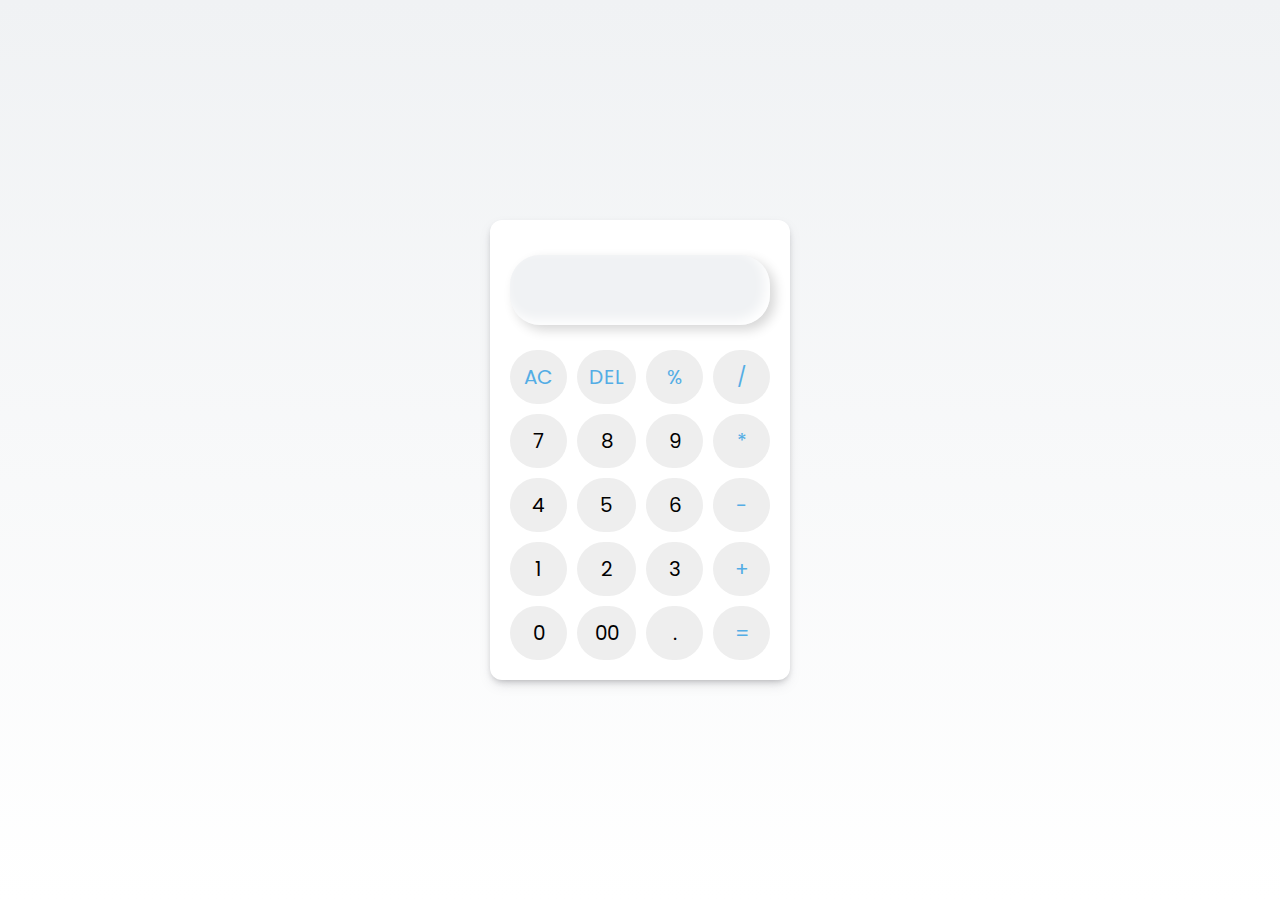
<file: TASK1/index.html>
<!DOCTYPE html>
<html lang="en">
<head>
    <meta charset="UTF-8">
    <meta name="viewport" content="width=device-width, initial-scale=1.0">
    <title>Calculator</title>
    <link rel="stylesheet" href="styles.css">
</head>
<body>
    <div class="container">
        <input type="text" class="display" />
        <div class="buttons">
          <button class="operator" data-value="AC">AC</button>
          <button class="operator" data-value="DEL">DEL</button>
          <button class="operator" data-value="%">%</button>
          <button class="operator" data-value="/">/</button>

          <button data-value="7">7</button>
          <button data-value="8">8</button>
          <button data-value="9">9</button>
          <button class="operator" data-value="*">*</button>

          <button data-value="4">4</button>
          <button data-value="5">5</button>
          <button data-value="6">6</button>
          <button class="operator" data-value="-">-</button>
          <button data-value="1">1</button>
          <button data-value="2">2</button>
          <button data-value="3">3</button>
          <button class="operator" data-value="+">+</button>
          <button data-value="0">0</button>

          <button data-value="00">00</button>
          <button data-value=".">.</button>
          <button class="operator" data-value="=">=</button>
        </div>
      </div>
    <script src="style.js"></script>
</body>
</html>
</file>
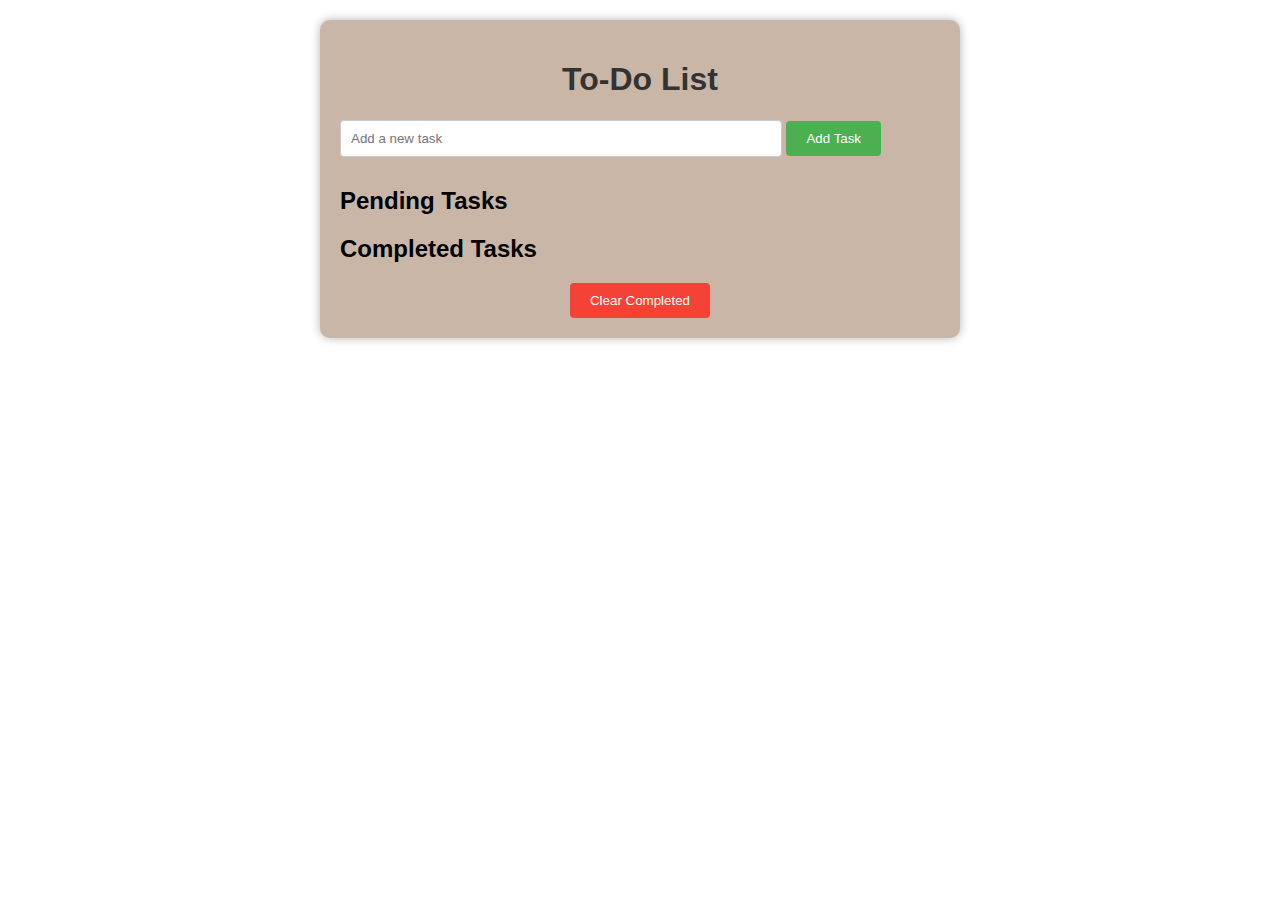
<file: TASK3/index.html>
<!DOCTYPE html>
<html lang="en">
<head>
<meta charset="UTF-8">
<meta name="viewport" content="width=device-width, initial-scale=1.0">
<title>To-Do App</title>
<link rel="stylesheet" href="style.css">
</head>
<body>
<div class="container">
    <h1>To-Do List</h1>
    <input type="text" id="taskInput" placeholder="Add a new task">
    <button onclick="addTask()">Add Task</button>
    
    <h2>Pending Tasks</h2>
    <ul id="pendingTasks">
        <!-- Pending tasks will be dynamically added here -->
    </ul>
    
    <h2>Completed Tasks</h2>
    <ul id="completedTasks">
        <!-- Completed tasks will be dynamically added here -->
    </ul>

    <!-- Clear completed tasks button -->
    <div class="clear-btn">
        <button onclick="clearCompleted()">Clear Completed</button>
    </div>
</div>

<script src="script.js"></script>
</body>
</html>
</file>
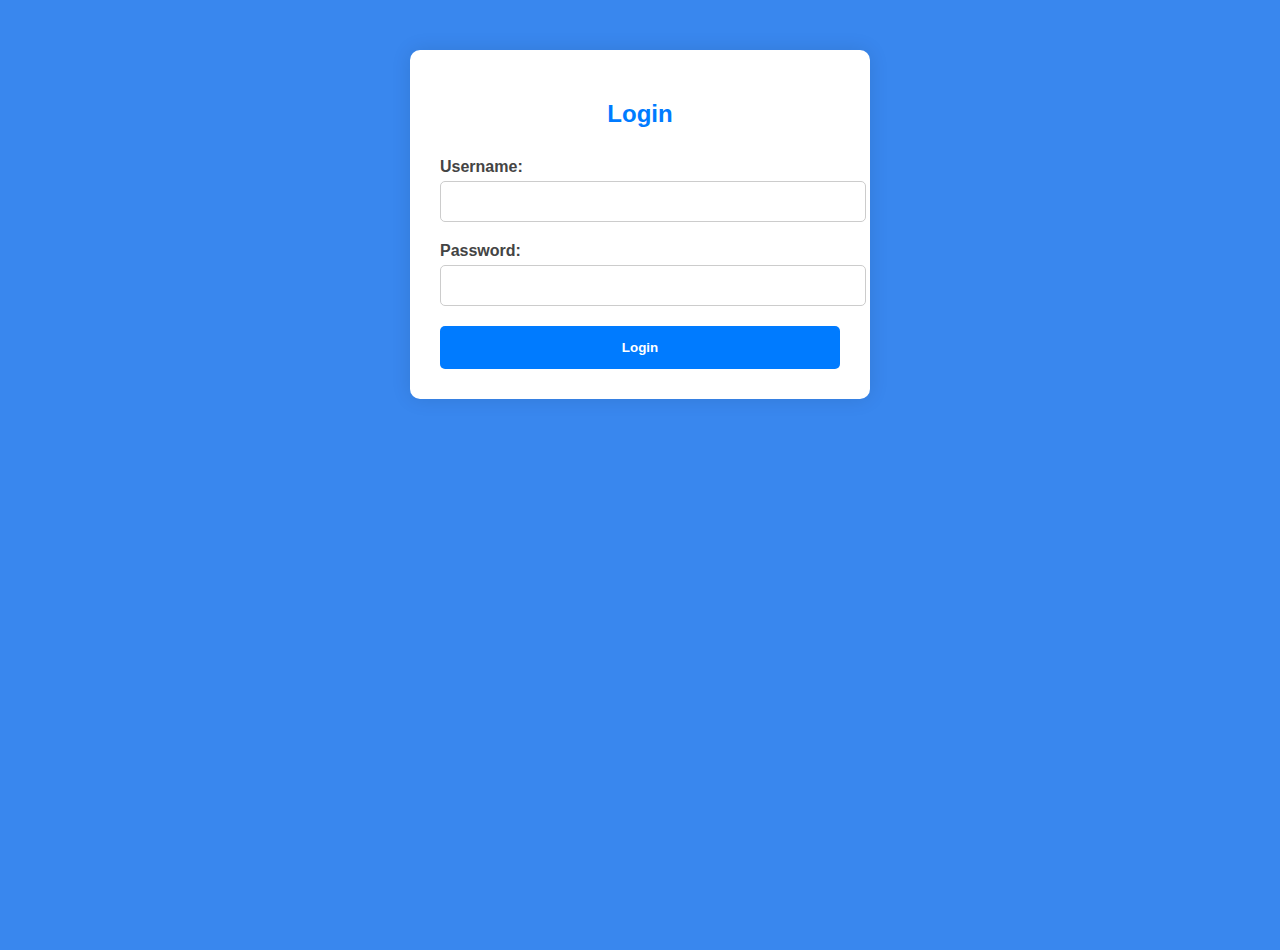
<file: TASK4/index.html>
<!DOCTYPE html>
<html lang="en">
<head>
    <meta charset="UTF-8">
    <meta name="viewport" content="width=device-width, initial-scale=1.0">
    <title>Login Authentication System</title>
    <link rel="stylesheet" href="style.css">
</head>
<body>
    <div class="container">
        <form id="loginForm">
            <h2>Login</h2>
            <div class="input-group">
                <label for="username">Username:</label>
                <input type="text" id="username" required>
            </div>
            <div class="input-group">
                <label for="password">Password:</label>
                <input type="password" id="password" required>
            </div>
            <button type="submit">Login</button>
        </form>
        <form id="registerForm" class="hidden">
            <h2>Register</h2>
            <div class="input-group">
                <label for="newUsername">Username:</label>
                <input type="text" id="newUsername" required>
            </div>
            <div class="input-group">
                <label for="newPassword">Password:</label>
                <input type="password" id="newPassword" required>
            </div>
            <button type="submit">Register</button>
        </form>
        <div id="securedPage" class="hidden">
            <div class="secured-page-container">
                <h2 class="secured-page-title">Secured Page</h2>
                <div class="secured-page-content">
                    <p>Welcome to the secured page!</p>
                    <p>Here, you can enjoy exclusive content and features.</p>
                    <p>Feel free to <a href="#" id="logoutButton">logout</a> if you're done.</p>
                </div>
            </div>
        </div>
    </div>

    <script src="script.js"></script>
</body>
</html>
</file>
<file: TASK1/styles.css>
@import url("https://fonts.googleapis.com/css2?family=Poppins:wght@300;400;500;600;700&display=swap");
* {
  margin: 0;
  padding: 0;
  box-sizing: border-box;
  font-family: "Poppins", sans-serif;
}
body {
  width: 100%;
  height: 100vh;
  display: flex;
  align-items: center;
  justify-content: center;
  background: linear-gradient(to bottom, #f0f2f4, #ffffff); 
}
.container {
  position: relative;
  max-width: 300px;
  width: 100%;
  border-radius: 12px;
  padding: 10px 20px 20px;
  background: #fff;
  box-shadow: rgba(133, 133, 144, 0.25) 0px 6px 12px -2px, rgba(0, 0, 0, 0.3) 0px 3px 7px -3px;
}
.display {
  height: 70px;
  width: 100%;
  outline: none;
  background-color: #f0f2f4;
  box-shadow: inset -5px -5px 12px #ffffff,5px 5px 12px rgba(0,0,0,.16);
  border: none;
  border-radius: 30px;
  color: #000e1a;
  font-size: 30px;
  text-align: right;
  margin-top: 25px;
  margin-bottom: 25px;
  padding: 20px;
  pointer-events: none;
  font-weight: 500; 
}
.buttons {
  display: grid;
  grid-gap: 10px;
  grid-template-columns: repeat(4, 1fr);
}
.buttons button {
  padding: 10px;
  border-radius: 60px;
  border: 2px solid transparent; 
  font-size: 20px;
  cursor: pointer;
  background-color: #eee;
}
.buttons button:hover {
  background-color: #dcdcdc; 
}
.buttons button:active {
  transform: scale(0.99);
}
.operator {
    color: #54ade5;
}
.buttons .numeric {
  background-color: #f0f0f0;
  color: #333;
}
.buttons .equals {
  background-color: #ff9800;
  color: #fff;
}
.buttons .clear {
  background-color: #ff3d00; 
  color: #fff;
}
.buttons .decimal {
  background-color: #2196f3; 
  color: #fff;
}
.buttons .delete {
  background-color: #e91e63;
  color: #fff;
}
.buttons button:focus {
  outline: none;
  border-color: #2196f3;
}
</file>
<file: TASK3/style.css>
body {
    font-family: "Segoe UI", Tahoma, Geneva, Verdana, sans-serif;
    background-image: url('https://strattonamenities.com/wp-content/uploads/2019/06/To-do-list.jpg');
    background-size: cover;
    background-position: center;
    margin: 0;
    padding: 0;
    height: 100vh; 
}


.container {
    max-width: 600px;
    margin: 20px auto;
    background-color: #c9b6a7;
    border-radius: 10px;
    box-shadow: 0 0 10px rgba(0, 0, 0, 0.3);
    padding: 20px;
    position: relative;
    z-index: 1;
}

h1 {
    color: #333;
    text-align: center;
}

input[type="text"] {
    width: 70%;
    padding: 10px;
    margin-bottom: 10px;
    border: 1px solid #ccc;
    border-radius: 4px;
}

button {
    padding: 10px 20px;
    cursor: pointer;
    background-color: #4caf50;
    color: #fff;
    border: none;
    border-radius: 4px;
}

button:hover {
    background-color: #45a049;
}


.complete-btn {
    padding: 5px 10px;
    cursor: pointer;
    background-color: #3498db;
    color: #fff;
    border: none;
    border-radius: 4px;
    margin-left: 5px;
}

.complete-btn:hover {
    background-color: #2980b9;
}


.edit-btn {
    padding: 5px 10px;
    cursor: pointer;
    background-color: #f39c12;
    color: #fff;
    border: none;
    border-radius: 4px;
    margin-left: 5px;
}

.edit-btn:hover {
    background-color: #d68910;
}

.delete-btn {
    padding: 5px 10px;
    cursor: pointer;
    background-color: #f44336;
    color: #fff;
    border: none;
    border-radius: 4px;
    margin-left: 5px;
}

.delete-btn:hover {
    background-color: #dd3333;
}

ul {
    list-style-type: none;
    padding: 0;
}

li {
    background-color: #f9f9f9;
    padding: 10px;
    border-bottom: 1px solid #ddd;
}


.completed {
    text-decoration: line-through;
    color: #888;
}

li:nth-child(even) {
    background-color: #ebebeb;
}

li:hover {
    background-color: #f0f0f0;
}

.clear-btn {
    margin-top: 20px;
    text-align: center;
}

.clear-btn button {
    padding: 10px 20px;
    cursor: pointer;
    background-color: #f44336;
    color: #fff;
    border: none;
    border-radius: 4px;
}

.clear-btn button:hover {
    background-color: #dd3333;
}
</file>
<file: TASK4/style.css>
body {
    font-family: 'Segoe UI', Tahoma, Geneva, Verdana, sans-serif;
    background-color: #3987ee; 
    height: 100vh;
    width: 100vw;
    margin: 0;
    padding: 0;
    box-sizing: border-box;
}

.container {
    max-width: 400px;
    margin: 50px auto;
    padding: 30px;
    background-color: #ffffff;
    border-radius: 10px;
    box-shadow: 0 0 20px rgba(0, 0, 0, 0.1);
}

h2 {
    text-align: center;
    color: #333;
    margin-bottom: 30px;
    font-weight: bold;
    font-size: 24px;
    color: #007bff; 
}

.input-group {
    margin-bottom: 20px;
}

.input-group label {
    display: block;
    margin-bottom: 5px;
    color: #444; 
    font-weight: bold; 
}

.input-group input {
    width: 100%;
    padding: 12px;
    border-radius: 5px;
    border: 1px solid #ccc;
    transition: border-color 0.3s ease; 
    color: #333;
}

.input-group input:focus {
    border-color: #66afe9;
}

button {
    width: 100%;
    padding: 14px;
    border: none;
    background-color: #007bff; 
    color: #fff;
    border-radius: 5px;
    cursor: pointer;
    transition: background-color 0.3s ease;
    font-weight: bold;
}

button:hover {
    background-color: #0056b3; 
}

.hidden {
    display: none;
}

.center {
    margin: 0 auto;
}

.max-width {
    max-width: 1920px;
}

.secured-page-container {
    max-width: 600px;
    margin: 50px auto;
    padding: 30px;
    background-color: #ffffff;
    border-radius: 10px;
    box-shadow: 0 0 20px rgba(0, 0, 0, 0.1);
}

.secured-page-title {
    text-align: center;
    color: #007bff; 
    margin-bottom: 30px;
    font-weight: bold; 
    font-size: 24px;
}

.secured-page-content {
    text-align: center;
    color: #333;
    font-size: 18px;
    line-height: 1.6;
}

.secured-page-content p {
    margin-bottom: 20px;
}

.secured-page-content a {
    color: #007bff; 
    text-decoration: none;
    transition: color 0.3s ease;
}

.secured-page-content a:hover {
    color: #0056b3; 
}
</file>
